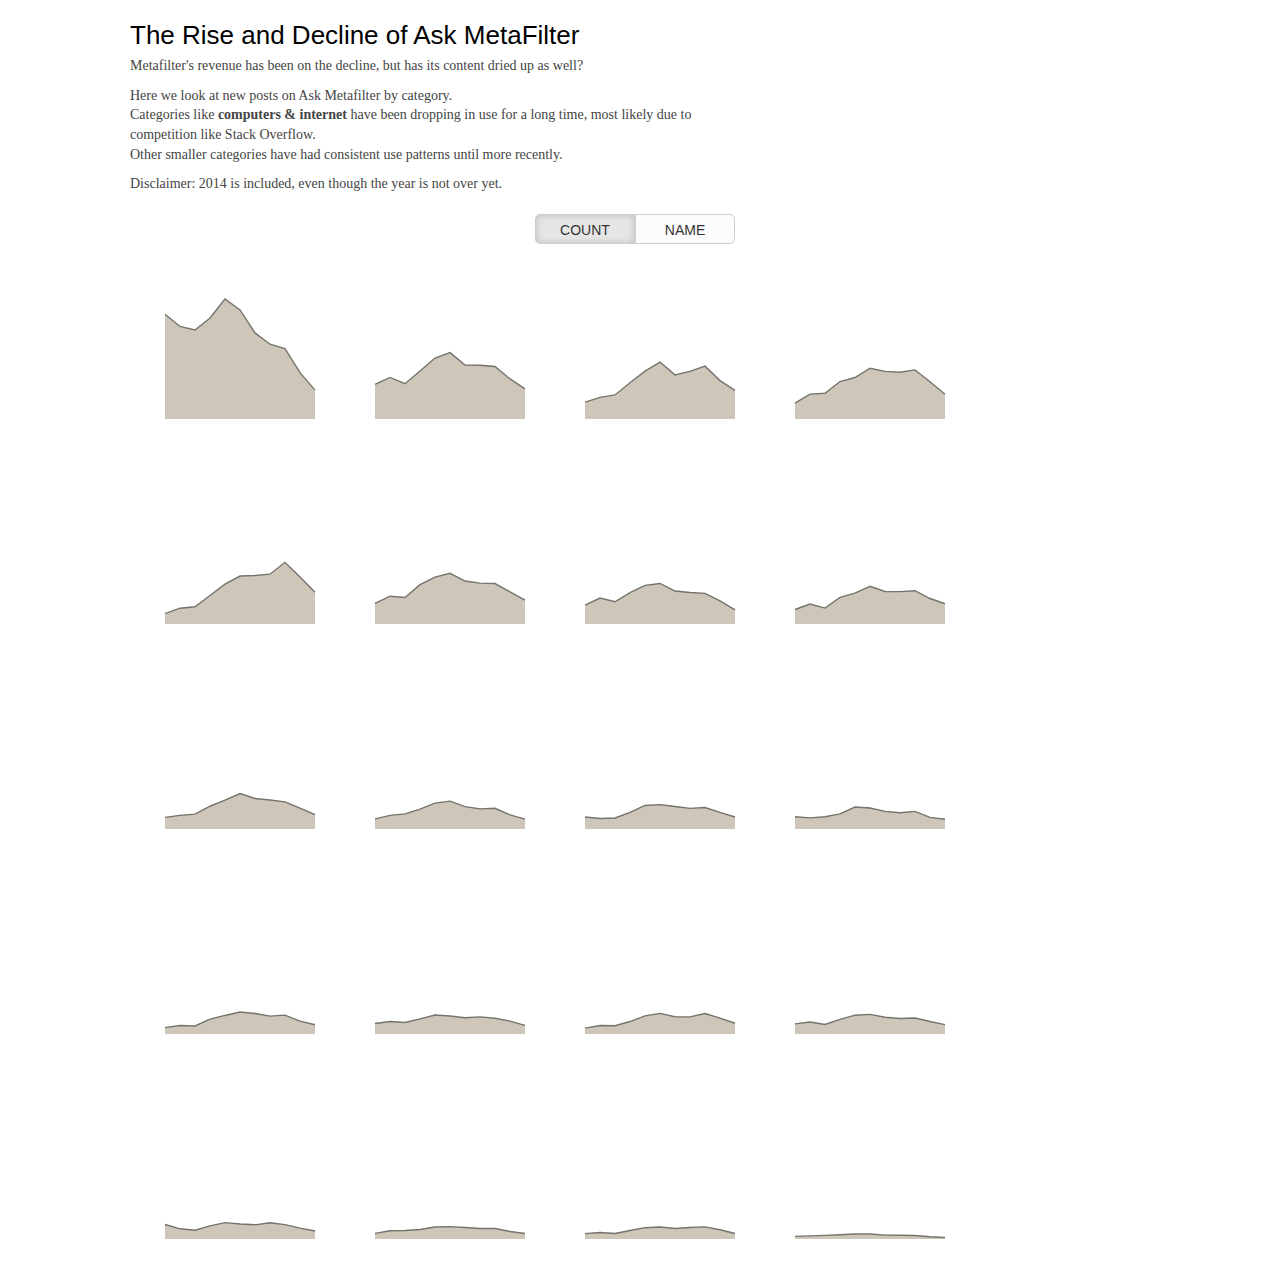
<file: index_chart.html>
<!doctype html>
<!--[if lt IE 7]> <html class="no-js ie6 oldie" lang="en"> <![endif]-->
<!--[if IE 7]>    <html class="no-js ie7 oldie" lang="en"> <![endif]-->
<!--[if IE 8]>    <html class="no-js ie8 oldie" lang="en"> <![endif]-->
<!--[if gt IE 8]><!--> <html class="no-js" lang="en"> <!--<![endif]-->
<head>
  <meta charset="utf-8">
  <meta http-equiv="X-UA-Compatible" content="IE=edge,chrome=1">

  <title>Ask Metafilter Small Multiples</title>
  <meta name="description" content="Spliting up new Ask Metafilter posts by category to see trends.">
  <meta name="author" content="Jim Vallandingham">

  <meta name="viewport" content="width=device-width, initial-scale=1.0">

  <link rel="stylesheet" href="css/bootstrap.min.css">
  <link rel="stylesheet" href="css/style.css">

  <script src="js/libs/modernizr-2.0.6.min.js"></script>
</head>

<body>

  <div class="container">
    <h1>The Rise and Decline of Ask MetaFilter</h1>
    <div id="lead">
      <p>Metafilter's revenue has been on the decline, but has its content dried up as well?</p>
      <p>Here we look at new posts on Ask Metafilter by category.<br/>Categories like <strong>computers &amp; internet</strong> have been dropping in use for a long time, most likely due to competition like Stack Overflow.<br/>Other smaller categories have had consistent use patterns until more recently.</p>
      <p>Disclaimer: 2014 is included, even though the year is not over yet.</p>
    </div>
    <div id="main">
      <div id="button-wrap">
        <div id="count" class="button active">COUNT</div>
        <div id="name" class="button">NAME</div>
      </div>
      
      <div id="vis"></div>
    </div>
  </div> <!--! end of #container -->


  <!-- <script src="//ajax.googleapis.com/ajax/libs/jquery/1.7.2/jquery.min.js"></script> -->
  <script>window.jQuery || document.write('<script src="js/libs/jquery-1.7.2.min.js"><\/script>')</script>


  <script src="js/libs/isotope.pkgd.min.js"></script>
  <script src="js/libs/d3.js"></script>
  <script src="js/libs/queue.min.js"></script>
  <script src="js/libs/d3.chart.js"></script>
  <script src="js/d3.chart.small_multiples.js"></script>

  <!--[if lt IE 7 ]>
    <script src="//ajax.googleapis.com/ajax/libs/chrome-frame/1.0.3/CFInstall.min.js"></script>
    <script>window.attachEvent('onload',function(){CFInstall.check({mode:'overlay'})})</script>
  <![endif]-->
  
</body>
</html>
</file>
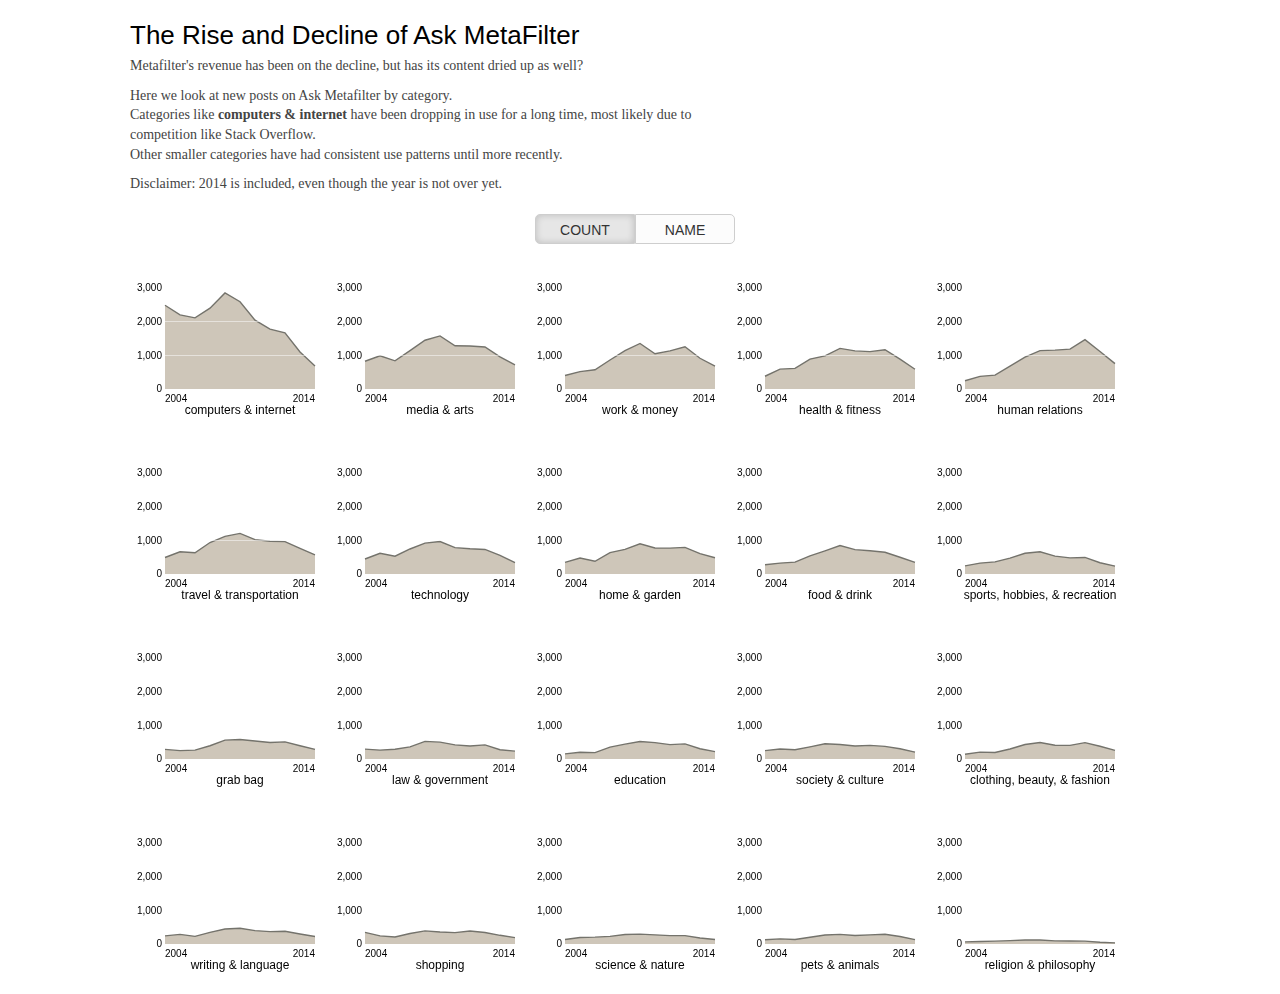
<file: index_coffee.html>
<!doctype html>
<!--[if lt IE 7]> <html class="no-js ie6 oldie" lang="en"> <![endif]-->
<!--[if IE 7]>    <html class="no-js ie7 oldie" lang="en"> <![endif]-->
<!--[if IE 8]>    <html class="no-js ie8 oldie" lang="en"> <![endif]-->
<!--[if gt IE 8]><!--> <html class="no-js" lang="en"> <!--<![endif]-->
<head>
  <meta charset="utf-8">
  <meta http-equiv="X-UA-Compatible" content="IE=edge,chrome=1">

  <title>Ask Metafilter Small Multiples</title>
  <meta name="description" content="Spliting up new Ask Metafilter posts by category to see trends.">
  <meta name="author" content="Jim Vallandingham">

  <meta name="viewport" content="width=device-width, initial-scale=1.0">

  <link rel="stylesheet" href="css/bootstrap.min.css">
  <link rel="stylesheet" href="css/style.css">

  <script src="js/libs/modernizr-2.0.6.min.js"></script>
</head>

<body>

  <div class="container">
    <h1>The Rise and Decline of Ask MetaFilter</h1>
    <div id="lead">
      <p>Metafilter's revenue has been on the decline, but has its content dried up as well?</p>
      <p>Here we look at new posts on Ask Metafilter by category.<br/>Categories like <strong>computers &amp; internet</strong> have been dropping in use for a long time, most likely due to competition like Stack Overflow.<br/>Other smaller categories have had consistent use patterns until more recently.</p>
      <p>Disclaimer: 2014 is included, even though the year is not over yet.</p>
    </div>
    <div id="main">
      <div id="button-wrap">
        <div id="count" class="button active">COUNT</div>
        <div id="name" class="button">NAME</div>
      </div>
      
      <div id="vis"></div>
    </div>
  </div> <!--! end of #container -->


  <!-- <script src="//ajax.googleapis.com/ajax/libs/jquery/1.7.2/jquery.min.js"></script> -->
  <script>window.jQuery || document.write('<script src="js/libs/jquery-1.7.2.min.js"><\/script>')</script>


  <script src="js/libs/coffee-script.js"></script>
  <script src="js/libs/isotope.pkgd.min.js"></script>
  <script src="js/libs/d3.js"></script>
  <script src="js/libs/queue.min.js"></script>
  <script type="text/coffeescript" src="coffee/small_multiples.coffee"></script>
  <script type="text/javascript">
    $(document).ready(function() {
    });
  </script>


  <script> // Change UA-XXXXX-X to be your site's ID
    window._gaq = [['_setAccount','UAXXXXXXXX1'],['_trackPageview'],['_trackPageLoadTime']];
    Modernizr.load({
      load: ('https:' == location.protocol ? '//ssl' : '//www') + '.google-analytics.com/ga.js'
    });
  </script>


  <!--[if lt IE 7 ]>
    <script src="//ajax.googleapis.com/ajax/libs/chrome-frame/1.0.3/CFInstall.min.js"></script>
    <script>window.attachEvent('onload',function(){CFInstall.check({mode:'overlay'})})</script>
  <![endif]-->
  
</body>
</html>
</file>
<file: css/style.css>
.container {
  width: 1050px;
}

h1 {
  font-size: 26px;
  padding: 0px 0 5px 0;
  line-height: 1.2em;
  color: #000;
  margin-bottom: 0px;
}

#lead {
  clear: both;
  width: 600px;
}

#lead p {
  color: #444;
  font-family: Georgia,Palatino,serif;
  font-size: 1.0em;
  line-height: 1.4em;
}

.chart {
  float: left;
  padding-right: 5px;
  padding-bottom: 5px;
  padding-top:0;
  padding-left:0;
}

svg {
  font-size: 10px;
}

.background {
  fill: none;
}

.area {
  fill: #cec6b9;
}

.line {
  fill: none;
  stroke: #74736c;
  stroke-width: 1.4px;
}

.title {
  font-size: 12px;
}

.axis line, .grid line {
  stroke-width: 1px;
  shape-rendering: crispEdges;
  stroke: #fff;
  opacity: 0.5;
  pointer-events: none;
}

.axis path {
  display: none;
}

.hidden {
  display:none;
  opacity: 0.0;
}

#button-wrap {
  width: 220px;
  margin-left: auto;
  margin-right: auto;
  height: 40px;
  margin-bottom: 10px;
  padding-left: 5px;
}

.button {
  cursor: pointer;
  float: left;
  width: 100px;
  height: 30px;
  text-align: center;
  background: #fcfcfc;
  border: 1px solid #cecece;
  display: block;
  padding-top: 5px;
  margin-top: 10px;
  border-radius: 5px 5px 5px 5px;
}

.button.active {
  box-shadow: inset 0px 0px 7px rgba(0,0,0,0.18);
  pointer-events: none;
  background-color: #e6e6e6;
}

#count {
  border-radius: 5px 0px 0px 5px;
}

#name {
  border-radius: 0px 5px 5px 0px;
}
</file>
